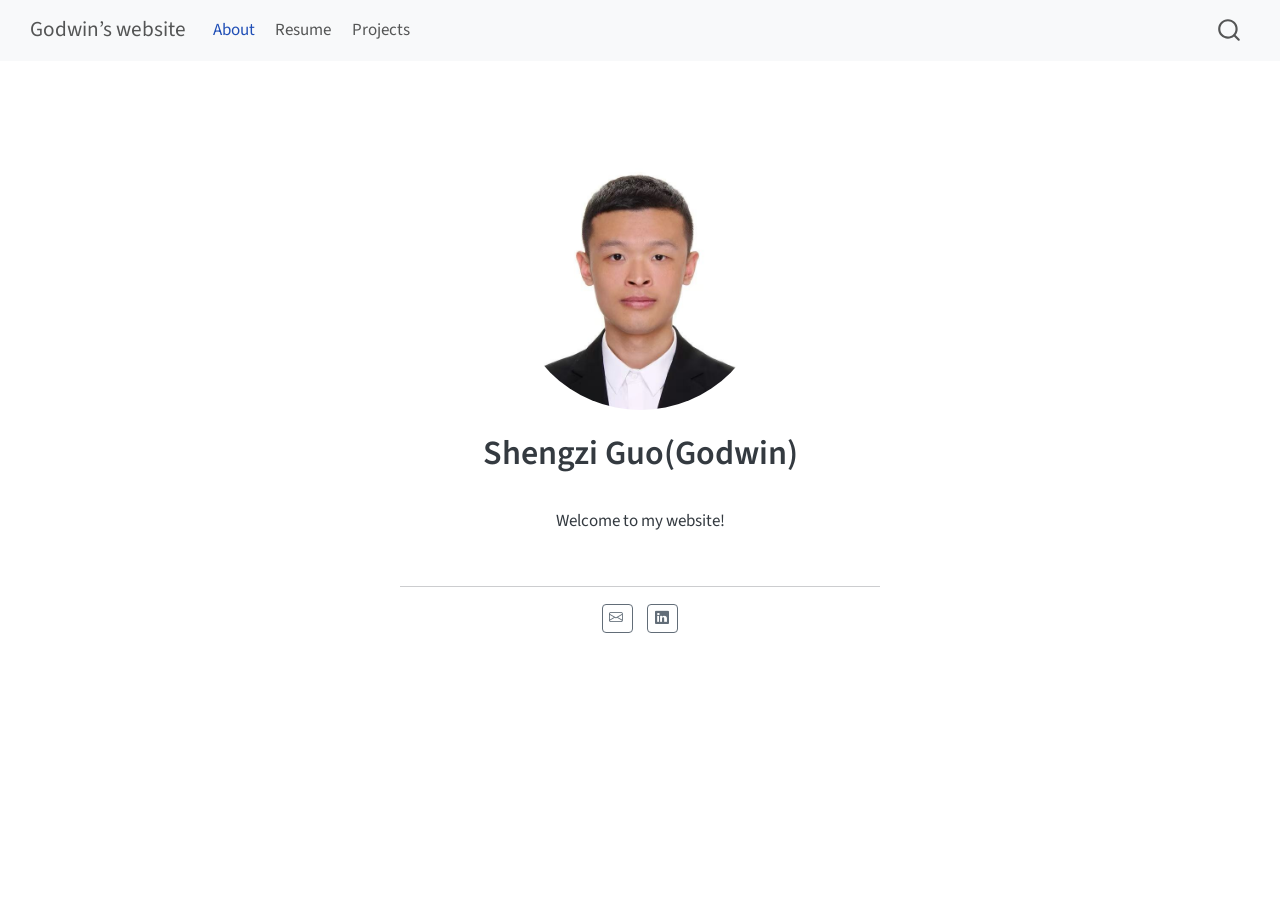
<file: docs/index.html>
<!DOCTYPE html>
<html xmlns="http://www.w3.org/1999/xhtml" lang="en" xml:lang="en"><head>

<meta charset="utf-8">
<meta name="generator" content="quarto-1.9.13">

<meta name="viewport" content="width=device-width, initial-scale=1.0, user-scalable=yes">


<title>Shengzi Guo(Godwin) – Godwin’s website</title>
<style>
code{white-space: pre-wrap;}
span.smallcaps{font-variant: small-caps;}
div.columns{display: flex; gap: min(4vw, 1.5em);}
div.column{flex: auto; overflow-x: auto;}
div.hanging-indent{margin-left: 1.5em; text-indent: -1.5em;}
ul.task-list{list-style: none;}
ul.task-list li input[type="checkbox"] {
  width: 0.8em;
  margin: 0 0.8em 0.2em -1em; /* quarto-specific, see https://github.com/quarto-dev/quarto-cli/issues/4556 */ 
  vertical-align: middle;
}
</style>


<script src="site_libs/quarto-nav/quarto-nav.js"></script>
<script src="site_libs/quarto-nav/headroom.min.js"></script>
<script src="site_libs/clipboard/clipboard.min.js"></script>
<script src="site_libs/quarto-search/autocomplete.umd.js"></script>
<script src="site_libs/quarto-search/fuse.min.js"></script>
<script src="site_libs/quarto-search/quarto-search.js"></script>
<meta name="quarto:offset" content="./">
<script src="site_libs/quarto-html/quarto.js" type="module"></script>
<script src="site_libs/quarto-html/tabsets/tabsets.js" type="module"></script>
<script src="site_libs/quarto-html/axe/axe-check.js" type="module"></script>
<script src="site_libs/quarto-html/popper.min.js"></script>
<script src="site_libs/quarto-html/tippy.umd.min.js"></script>
<link href="site_libs/quarto-html/tippy.css" rel="stylesheet">
<link href="site_libs/quarto-html/quarto-syntax-highlighting-ac077c1e730dfeb5e42400639d17284e.css" rel="stylesheet" id="quarto-text-highlighting-styles">
<script src="site_libs/bootstrap/bootstrap.min.js"></script>
<link href="site_libs/bootstrap/bootstrap-icons.css" rel="stylesheet">
<link href="site_libs/bootstrap/bootstrap-dcfe968c1a88d54b82bfc8cc57062cee.min.css" rel="stylesheet" append-hash="true" id="quarto-bootstrap" data-mode="light">
<script id="quarto-search-options" type="application/json">{
  "location": "navbar",
  "copy-button": false,
  "collapse-after": 3,
  "panel-placement": "end",
  "type": "overlay",
  "limit": 50,
  "keyboard-shortcut": [
    "f",
    "/",
    "s"
  ],
  "show-item-context": false,
  "language": {
    "search-no-results-text": "No results",
    "search-matching-documents-text": "matching documents",
    "search-copy-link-title": "Copy link to search",
    "search-hide-matches-text": "Hide additional matches",
    "search-more-match-text": "more match in this document",
    "search-more-matches-text": "more matches in this document",
    "search-clear-button-title": "Clear",
    "search-text-placeholder": "",
    "search-detached-cancel-button-title": "Cancel",
    "search-submit-button-title": "Submit",
    "search-label": "Search"
  }
}</script>


<link rel="stylesheet" href="styles.css">
</head>

<body class="nav-fixed fullcontent quarto-light">

<div id="quarto-search-results"></div>
  <header id="quarto-header" class="headroom fixed-top">
    <nav class="navbar navbar-expand-lg " data-bs-theme="dark">
      <div class="navbar-container container-fluid">
      <div class="navbar-brand-container mx-auto">
    <a class="navbar-brand" href="./index.html">
    <span class="navbar-title">Godwin’s website</span>
    </a>
  </div>
            <div id="quarto-search" class="" title="Search"></div>
          <button class="navbar-toggler" type="button" data-bs-toggle="collapse" data-bs-target="#navbarCollapse" aria-controls="navbarCollapse" role="menu" aria-expanded="false" aria-label="Toggle navigation" onclick="if (window.quartoToggleHeadroom) { window.quartoToggleHeadroom(); }">
  <span class="navbar-toggler-icon"></span>
</button>
          <div class="collapse navbar-collapse" id="navbarCollapse">
            <ul class="navbar-nav navbar-nav-scroll me-auto">
  <li class="nav-item">
    <a class="nav-link active" href="./index.html" aria-current="page"> 
<span class="menu-text">About</span></a>
  </li>  
  <li class="nav-item">
    <a class="nav-link" href="./resume.html"> 
<span class="menu-text">Resume</span></a>
  </li>  
  <li class="nav-item">
    <a class="nav-link" href="./projects.html"> 
<span class="menu-text">Projects</span></a>
  </li>  
</ul>
          </div> <!-- /navcollapse -->
            <div class="quarto-navbar-tools">
</div>
      </div> <!-- /container-fluid -->
    </nav>
</header>
<!-- content -->
<div id="quarto-content" class="quarto-container page-columns page-rows-contents page-layout-article page-navbar">
<!-- sidebar -->
<!-- margin-sidebar -->
    
<!-- main -->
<div class="quarto-about-jolla">
  <img src="files/profile_pic.jpg" class="about-image
  round " style="height: 15em; width: 15em;">
 <header id="title-block-header" class="quarto-title-block default">
<div class="quarto-title">
<h1 class="title">Shengzi Guo(Godwin)</h1>
</div>
<div class="quarto-title-meta">
  </div>
</header><main class="content" id="quarto-document-content">
<p>Welcome to my website!</p>


</main> 
  <hr class="about-sep">
   <div class="about-links">
  <a href="mailto:shg053@ucsd.edu" class="about-link" rel="" target="">
    <i class="bi bi-envelope"></i>
     <span class="about-link-text"></span>
  </a>
  <a href="https://www.linkedin.com/feed/" class="about-link" rel="" target="">
    <i class="bi bi-linkedin"></i>
     <span class="about-link-text"></span>
  </a>
</div>
</div>
 <!-- /main -->
<script id="quarto-html-after-body" type="application/javascript">
  window.document.addEventListener("DOMContentLoaded", function (event) {
    const isCodeAnnotation = (el) => {
      for (const clz of el.classList) {
        if (clz.startsWith('code-annotation-')) {                     
          return true;
        }
      }
      return false;
    }
    const onCopySuccess = function(e) {
      // button target
      const button = e.trigger;
      // don't keep focus
      button.blur();
      // flash "checked"
      button.classList.add('code-copy-button-checked');
      var currentTitle = button.getAttribute("title");
      button.setAttribute("title", "Copied!");
      let tooltip;
      if (window.bootstrap) {
        button.setAttribute("data-bs-toggle", "tooltip");
        button.setAttribute("data-bs-placement", "left");
        button.setAttribute("data-bs-title", "Copied!");
        tooltip = new bootstrap.Tooltip(button, 
          { trigger: "manual", 
            customClass: "code-copy-button-tooltip",
            offset: [0, -8]});
        tooltip.show();    
      }
      setTimeout(function() {
        if (tooltip) {
          tooltip.hide();
          button.removeAttribute("data-bs-title");
          button.removeAttribute("data-bs-toggle");
          button.removeAttribute("data-bs-placement");
        }
        button.setAttribute("title", currentTitle);
        button.classList.remove('code-copy-button-checked');
      }, 1000);
      // clear code selection
      e.clearSelection();
    }
    const getTextToCopy = function(trigger) {
      const outerScaffold = trigger.parentElement.cloneNode(true);
      const codeEl = outerScaffold.querySelector('code');
      for (const childEl of codeEl.children) {
        if (isCodeAnnotation(childEl)) {
          childEl.remove();
        }
      }
      return codeEl.innerText;
    }
    const clipboard = new window.ClipboardJS('.code-copy-button:not([data-in-quarto-modal])', {
      text: getTextToCopy
    });
    clipboard.on('success', onCopySuccess);
    if (window.document.getElementById('quarto-embedded-source-code-modal')) {
      const clipboardModal = new window.ClipboardJS('.code-copy-button[data-in-quarto-modal]', {
        text: getTextToCopy,
        container: window.document.getElementById('quarto-embedded-source-code-modal')
      });
      clipboardModal.on('success', onCopySuccess);
    }
      var localhostRegex = new RegExp(/^(?:http|https):\/\/localhost\:?[0-9]*\//);
      var mailtoRegex = new RegExp(/^mailto:/);
        var filterRegex = new RegExp('/' + window.location.host + '/');
      var isInternal = (href) => {
          return filterRegex.test(href) || localhostRegex.test(href) || mailtoRegex.test(href);
      }
      // Inspect non-navigation links and adorn them if external
     var links = window.document.querySelectorAll('a[href]:not(.nav-link):not(.navbar-brand):not(.toc-action):not(.sidebar-link):not(.sidebar-item-toggle):not(.pagination-link):not(.no-external):not([aria-hidden]):not(.dropdown-item):not(.quarto-navigation-tool):not(.about-link)');
      for (var i=0; i<links.length; i++) {
        const link = links[i];
        if (!isInternal(link.href)) {
          // undo the damage that might have been done by quarto-nav.js in the case of
          // links that we want to consider external
          if (link.dataset.originalHref !== undefined) {
            link.href = link.dataset.originalHref;
          }
        }
      }
    function tippyHover(el, contentFn, onTriggerFn, onUntriggerFn) {
      const config = {
        allowHTML: true,
        maxWidth: 500,
        delay: 100,
        arrow: false,
        appendTo: function(el) {
            return el.parentElement;
        },
        interactive: true,
        interactiveBorder: 10,
        theme: 'quarto',
        placement: 'bottom-start',
      };
      if (contentFn) {
        config.content = contentFn;
      }
      if (onTriggerFn) {
        config.onTrigger = onTriggerFn;
      }
      if (onUntriggerFn) {
        config.onUntrigger = onUntriggerFn;
      }
      window.tippy(el, config); 
    }
    const noterefs = window.document.querySelectorAll('a[role="doc-noteref"]');
    for (var i=0; i<noterefs.length; i++) {
      const ref = noterefs[i];
      tippyHover(ref, function() {
        // use id or data attribute instead here
        let href = ref.getAttribute('data-footnote-href') || ref.getAttribute('href');
        try { href = new URL(href).hash; } catch {}
        const id = href.replace(/^#\/?/, "");
        const note = window.document.getElementById(id);
        if (note) {
          return note.innerHTML;
        } else {
          return "";
        }
      });
    }
    const xrefs = window.document.querySelectorAll('a.quarto-xref');
    const processXRef = (id, note) => {
      // Strip column container classes
      const stripColumnClz = (el) => {
        el.classList.remove("page-full", "page-columns");
        if (el.children) {
          for (const child of el.children) {
            stripColumnClz(child);
          }
        }
      }
      stripColumnClz(note)
      if (id === null || id.startsWith('sec-')) {
        // Special case sections, only their first couple elements
        const container = document.createElement("div");
        if (note.children && note.children.length > 2) {
          container.appendChild(note.children[0].cloneNode(true));
          for (let i = 1; i < note.children.length; i++) {
            const child = note.children[i];
            if (child.tagName === "P" && child.innerText === "") {
              continue;
            } else {
              container.appendChild(child.cloneNode(true));
              break;
            }
          }
          if (window.Quarto?.typesetMath) {
            window.Quarto.typesetMath(container);
          }
          return container.innerHTML
        } else {
          if (window.Quarto?.typesetMath) {
            window.Quarto.typesetMath(note);
          }
          return note.innerHTML;
        }
      } else {
        // Remove any anchor links if they are present
        const anchorLink = note.querySelector('a.anchorjs-link');
        if (anchorLink) {
          anchorLink.remove();
        }
        if (window.Quarto?.typesetMath) {
          window.Quarto.typesetMath(note);
        }
        if (note.classList.contains("callout")) {
          return note.outerHTML;
        } else {
          return note.innerHTML;
        }
      }
    }
    for (var i=0; i<xrefs.length; i++) {
      const xref = xrefs[i];
      tippyHover(xref, undefined, function(instance) {
        instance.disable();
        let url = xref.getAttribute('href');
        let hash = undefined; 
        if (url.startsWith('#')) {
          hash = url;
        } else {
          try { hash = new URL(url).hash; } catch {}
        }
        if (hash) {
          const id = hash.replace(/^#\/?/, "");
          const note = window.document.getElementById(id);
          if (note !== null) {
            try {
              const html = processXRef(id, note.cloneNode(true));
              instance.setContent(html);
            } finally {
              instance.enable();
              instance.show();
            }
          } else {
            // See if we can fetch this
            fetch(url.split('#')[0])
            .then(res => res.text())
            .then(html => {
              const parser = new DOMParser();
              const htmlDoc = parser.parseFromString(html, "text/html");
              const note = htmlDoc.getElementById(id);
              if (note !== null) {
                const html = processXRef(id, note);
                instance.setContent(html);
              } 
            }).finally(() => {
              instance.enable();
              instance.show();
            });
          }
        } else {
          // See if we can fetch a full url (with no hash to target)
          // This is a special case and we should probably do some content thinning / targeting
          fetch(url)
          .then(res => res.text())
          .then(html => {
            const parser = new DOMParser();
            const htmlDoc = parser.parseFromString(html, "text/html");
            const note = htmlDoc.querySelector('main.content');
            if (note !== null) {
              // This should only happen for chapter cross references
              // (since there is no id in the URL)
              // remove the first header
              if (note.children.length > 0 && note.children[0].tagName === "HEADER") {
                note.children[0].remove();
              }
              const html = processXRef(null, note);
              instance.setContent(html);
            } 
          }).finally(() => {
            instance.enable();
            instance.show();
          });
        }
      }, function(instance) {
      });
    }
        let selectedAnnoteEl;
        const selectorForAnnotation = ( cell, annotation) => {
          let cellAttr = 'data-code-cell="' + cell + '"';
          let lineAttr = 'data-code-annotation="' +  annotation + '"';
          const selector = 'span[' + cellAttr + '][' + lineAttr + ']';
          return selector;
        }
        const selectCodeLines = (annoteEl) => {
          const doc = window.document;
          const targetCell = annoteEl.getAttribute("data-target-cell");
          const targetAnnotation = annoteEl.getAttribute("data-target-annotation");
          const annoteSpan = window.document.querySelector(selectorForAnnotation(targetCell, targetAnnotation));
          const lines = annoteSpan.getAttribute("data-code-lines").split(",");
          const lineIds = lines.map((line) => {
            return targetCell + "-" + line;
          })
          let top = null;
          let height = null;
          let parent = null;
          if (lineIds.length > 0) {
              //compute the position of the single el (top and bottom and make a div)
              const el = window.document.getElementById(lineIds[0]);
              top = el.offsetTop;
              height = el.offsetHeight;
              parent = el.parentElement.parentElement;
            if (lineIds.length > 1) {
              const lastEl = window.document.getElementById(lineIds[lineIds.length - 1]);
              const bottom = lastEl.offsetTop + lastEl.offsetHeight;
              height = bottom - top;
            }
            if (top !== null && height !== null && parent !== null) {
              // cook up a div (if necessary) and position it 
              let div = window.document.getElementById("code-annotation-line-highlight");
              if (div === null) {
                div = window.document.createElement("div");
                div.setAttribute("id", "code-annotation-line-highlight");
                div.style.position = 'absolute';
                parent.appendChild(div);
              }
              div.style.top = top - 2 + "px";
              div.style.height = height + 4 + "px";
              div.style.left = 0;
              let gutterDiv = window.document.getElementById("code-annotation-line-highlight-gutter");
              if (gutterDiv === null) {
                gutterDiv = window.document.createElement("div");
                gutterDiv.setAttribute("id", "code-annotation-line-highlight-gutter");
                gutterDiv.style.position = 'absolute';
                const codeCell = window.document.getElementById(targetCell);
                const gutter = codeCell.querySelector('.code-annotation-gutter');
                gutter.appendChild(gutterDiv);
              }
              gutterDiv.style.top = top - 2 + "px";
              gutterDiv.style.height = height + 4 + "px";
            }
            selectedAnnoteEl = annoteEl;
          }
        };
        const unselectCodeLines = () => {
          const elementsIds = ["code-annotation-line-highlight", "code-annotation-line-highlight-gutter"];
          elementsIds.forEach((elId) => {
            const div = window.document.getElementById(elId);
            if (div) {
              div.remove();
            }
          });
          selectedAnnoteEl = undefined;
        };
          // Handle positioning of the toggle
      window.addEventListener(
        "resize",
        throttle(() => {
          elRect = undefined;
          if (selectedAnnoteEl) {
            selectCodeLines(selectedAnnoteEl);
          }
        }, 10)
      );
      function throttle(fn, ms) {
      let throttle = false;
      let timer;
        return (...args) => {
          if(!throttle) { // first call gets through
              fn.apply(this, args);
              throttle = true;
          } else { // all the others get throttled
              if(timer) clearTimeout(timer); // cancel #2
              timer = setTimeout(() => {
                fn.apply(this, args);
                timer = throttle = false;
              }, ms);
          }
        };
      }
        // Attach click handler to the DT
        const annoteDls = window.document.querySelectorAll('dt[data-target-cell]');
        for (const annoteDlNode of annoteDls) {
          annoteDlNode.addEventListener('click', (event) => {
            const clickedEl = event.target;
            if (clickedEl !== selectedAnnoteEl) {
              unselectCodeLines();
              const activeEl = window.document.querySelector('dt[data-target-cell].code-annotation-active');
              if (activeEl) {
                activeEl.classList.remove('code-annotation-active');
              }
              selectCodeLines(clickedEl);
              clickedEl.classList.add('code-annotation-active');
            } else {
              // Unselect the line
              unselectCodeLines();
              clickedEl.classList.remove('code-annotation-active');
            }
          });
        }
    const findCites = (el) => {
      const parentEl = el.parentElement;
      if (parentEl) {
        const cites = parentEl.dataset.cites;
        if (cites) {
          return {
            el,
            cites: cites.split(' ')
          };
        } else {
          return findCites(el.parentElement)
        }
      } else {
        return undefined;
      }
    };
    var bibliorefs = window.document.querySelectorAll('a[role="doc-biblioref"]');
    for (var i=0; i<bibliorefs.length; i++) {
      const ref = bibliorefs[i];
      const citeInfo = findCites(ref);
      if (citeInfo) {
        tippyHover(citeInfo.el, function() {
          var popup = window.document.createElement('div');
          citeInfo.cites.forEach(function(cite) {
            var citeDiv = window.document.createElement('div');
            citeDiv.classList.add('hanging-indent');
            citeDiv.classList.add('csl-entry');
            var biblioDiv = window.document.getElementById('ref-' + cite);
            if (biblioDiv) {
              citeDiv.innerHTML = biblioDiv.innerHTML;
            }
            popup.appendChild(citeDiv);
          });
          return popup.innerHTML;
        });
      }
    }
  });
  </script>
</div> <!-- /content -->




</body></html>
</file>
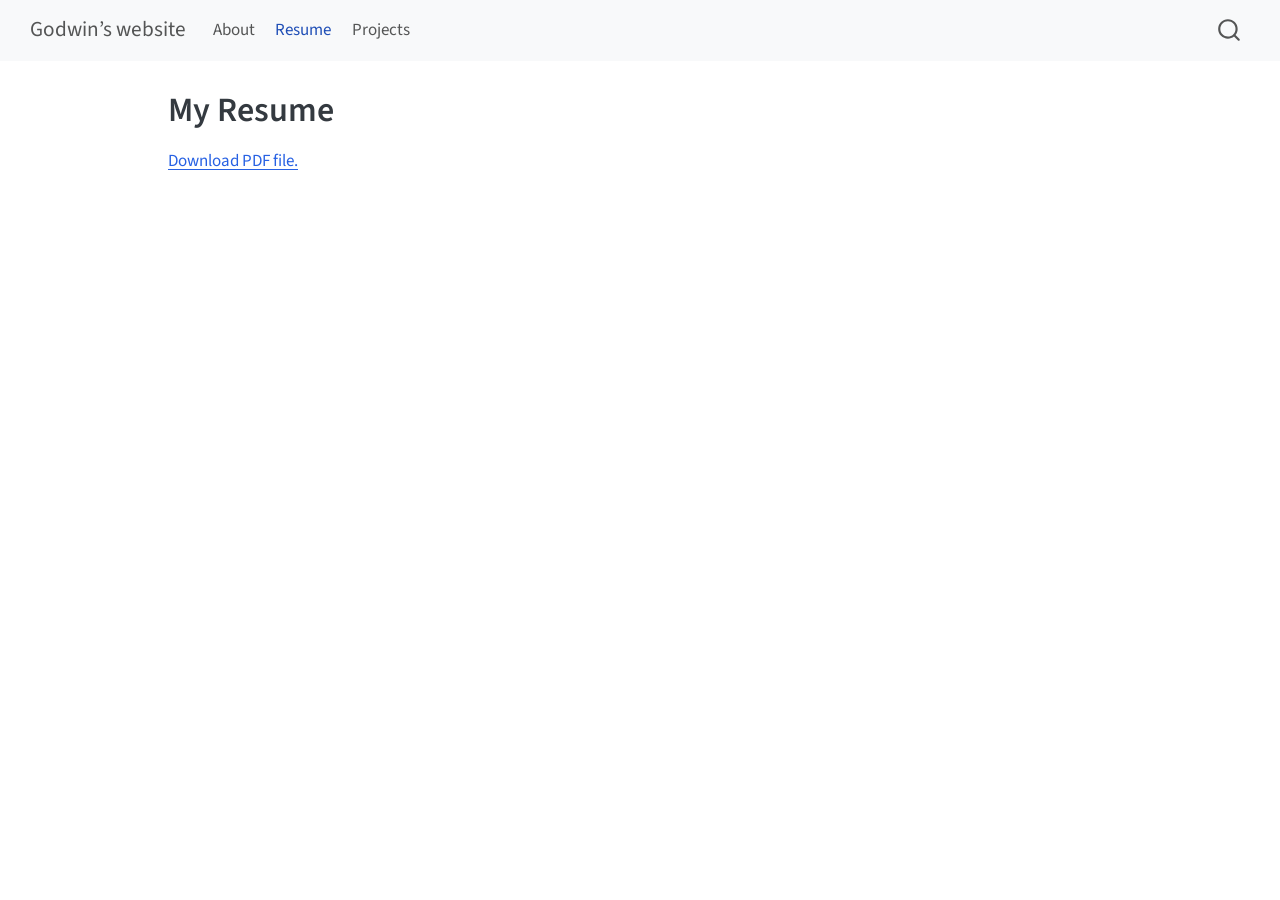
<file: docs/resume.html>
<!DOCTYPE html>
<html xmlns="http://www.w3.org/1999/xhtml" lang="en" xml:lang="en"><head>

<meta charset="utf-8">
<meta name="generator" content="quarto-1.9.13">

<meta name="viewport" content="width=device-width, initial-scale=1.0, user-scalable=yes">


<title>My Resume – Godwin’s website</title>
<style>
code{white-space: pre-wrap;}
span.smallcaps{font-variant: small-caps;}
div.columns{display: flex; gap: min(4vw, 1.5em);}
div.column{flex: auto; overflow-x: auto;}
div.hanging-indent{margin-left: 1.5em; text-indent: -1.5em;}
ul.task-list{list-style: none;}
ul.task-list li input[type="checkbox"] {
  width: 0.8em;
  margin: 0 0.8em 0.2em -1em; /* quarto-specific, see https://github.com/quarto-dev/quarto-cli/issues/4556 */ 
  vertical-align: middle;
}
</style>


<script src="site_libs/quarto-nav/quarto-nav.js"></script>
<script src="site_libs/quarto-nav/headroom.min.js"></script>
<script src="site_libs/clipboard/clipboard.min.js"></script>
<script src="site_libs/quarto-search/autocomplete.umd.js"></script>
<script src="site_libs/quarto-search/fuse.min.js"></script>
<script src="site_libs/quarto-search/quarto-search.js"></script>
<meta name="quarto:offset" content="./">
<script src="site_libs/quarto-html/quarto.js" type="module"></script>
<script src="site_libs/quarto-html/tabsets/tabsets.js" type="module"></script>
<script src="site_libs/quarto-html/axe/axe-check.js" type="module"></script>
<script src="site_libs/quarto-html/popper.min.js"></script>
<script src="site_libs/quarto-html/tippy.umd.min.js"></script>
<script src="site_libs/quarto-html/anchor.min.js"></script>
<link href="site_libs/quarto-html/tippy.css" rel="stylesheet">
<link href="site_libs/quarto-html/quarto-syntax-highlighting-ac077c1e730dfeb5e42400639d17284e.css" rel="stylesheet" id="quarto-text-highlighting-styles">
<script src="site_libs/bootstrap/bootstrap.min.js"></script>
<link href="site_libs/bootstrap/bootstrap-icons.css" rel="stylesheet">
<link href="site_libs/bootstrap/bootstrap-dcfe968c1a88d54b82bfc8cc57062cee.min.css" rel="stylesheet" append-hash="true" id="quarto-bootstrap" data-mode="light">
<script id="quarto-search-options" type="application/json">{
  "location": "navbar",
  "copy-button": false,
  "collapse-after": 3,
  "panel-placement": "end",
  "type": "overlay",
  "limit": 50,
  "keyboard-shortcut": [
    "f",
    "/",
    "s"
  ],
  "show-item-context": false,
  "language": {
    "search-no-results-text": "No results",
    "search-matching-documents-text": "matching documents",
    "search-copy-link-title": "Copy link to search",
    "search-hide-matches-text": "Hide additional matches",
    "search-more-match-text": "more match in this document",
    "search-more-matches-text": "more matches in this document",
    "search-clear-button-title": "Clear",
    "search-text-placeholder": "",
    "search-detached-cancel-button-title": "Cancel",
    "search-submit-button-title": "Submit",
    "search-label": "Search"
  }
}</script>


<link rel="stylesheet" href="styles.css">
</head>

<body class="nav-fixed quarto-light">

<div id="quarto-search-results"></div>
  <header id="quarto-header" class="headroom fixed-top">
    <nav class="navbar navbar-expand-lg " data-bs-theme="dark">
      <div class="navbar-container container-fluid">
      <div class="navbar-brand-container mx-auto">
    <a class="navbar-brand" href="./index.html">
    <span class="navbar-title">Godwin’s website</span>
    </a>
  </div>
            <div id="quarto-search" class="" title="Search"></div>
          <button class="navbar-toggler" type="button" data-bs-toggle="collapse" data-bs-target="#navbarCollapse" aria-controls="navbarCollapse" role="menu" aria-expanded="false" aria-label="Toggle navigation" onclick="if (window.quartoToggleHeadroom) { window.quartoToggleHeadroom(); }">
  <span class="navbar-toggler-icon"></span>
</button>
          <div class="collapse navbar-collapse" id="navbarCollapse">
            <ul class="navbar-nav navbar-nav-scroll me-auto">
  <li class="nav-item">
    <a class="nav-link" href="./index.html"> 
<span class="menu-text">About</span></a>
  </li>  
  <li class="nav-item">
    <a class="nav-link active" href="./resume.html" aria-current="page"> 
<span class="menu-text">Resume</span></a>
  </li>  
  <li class="nav-item">
    <a class="nav-link" href="./projects.html"> 
<span class="menu-text">Projects</span></a>
  </li>  
</ul>
          </div> <!-- /navcollapse -->
            <div class="quarto-navbar-tools">
</div>
      </div> <!-- /container-fluid -->
    </nav>
</header>
<!-- content -->
<div id="quarto-content" class="quarto-container page-columns page-rows-contents page-layout-article page-navbar">
<!-- sidebar -->
<!-- margin-sidebar -->
    <div id="quarto-margin-sidebar" class="sidebar margin-sidebar zindex-bottom">
        
    </div>
<!-- main -->
<main class="content" id="quarto-document-content">

<header id="title-block-header" class="quarto-title-block default">
<div class="quarto-title">
<h1 class="title">My Resume</h1>
</div>



<div class="quarto-title-meta">

    
  
    
  </div>
  


</header>


<p><object data="files/resume.pdf" type="application/pdf" width="100%" height="800"><a href="files/resume.pdf" download="">Download PDF file.</a></object></p>



</main> <!-- /main -->
<script id="quarto-html-after-body" type="application/javascript">
  window.document.addEventListener("DOMContentLoaded", function (event) {
    const icon = "";
    const anchorJS = new window.AnchorJS();
    anchorJS.options = {
      placement: 'right',
      icon: icon
    };
    anchorJS.add('.anchored');
    const isCodeAnnotation = (el) => {
      for (const clz of el.classList) {
        if (clz.startsWith('code-annotation-')) {                     
          return true;
        }
      }
      return false;
    }
    const onCopySuccess = function(e) {
      // button target
      const button = e.trigger;
      // don't keep focus
      button.blur();
      // flash "checked"
      button.classList.add('code-copy-button-checked');
      var currentTitle = button.getAttribute("title");
      button.setAttribute("title", "Copied!");
      let tooltip;
      if (window.bootstrap) {
        button.setAttribute("data-bs-toggle", "tooltip");
        button.setAttribute("data-bs-placement", "left");
        button.setAttribute("data-bs-title", "Copied!");
        tooltip = new bootstrap.Tooltip(button, 
          { trigger: "manual", 
            customClass: "code-copy-button-tooltip",
            offset: [0, -8]});
        tooltip.show();    
      }
      setTimeout(function() {
        if (tooltip) {
          tooltip.hide();
          button.removeAttribute("data-bs-title");
          button.removeAttribute("data-bs-toggle");
          button.removeAttribute("data-bs-placement");
        }
        button.setAttribute("title", currentTitle);
        button.classList.remove('code-copy-button-checked');
      }, 1000);
      // clear code selection
      e.clearSelection();
    }
    const getTextToCopy = function(trigger) {
      const outerScaffold = trigger.parentElement.cloneNode(true);
      const codeEl = outerScaffold.querySelector('code');
      for (const childEl of codeEl.children) {
        if (isCodeAnnotation(childEl)) {
          childEl.remove();
        }
      }
      return codeEl.innerText;
    }
    const clipboard = new window.ClipboardJS('.code-copy-button:not([data-in-quarto-modal])', {
      text: getTextToCopy
    });
    clipboard.on('success', onCopySuccess);
    if (window.document.getElementById('quarto-embedded-source-code-modal')) {
      const clipboardModal = new window.ClipboardJS('.code-copy-button[data-in-quarto-modal]', {
        text: getTextToCopy,
        container: window.document.getElementById('quarto-embedded-source-code-modal')
      });
      clipboardModal.on('success', onCopySuccess);
    }
      var localhostRegex = new RegExp(/^(?:http|https):\/\/localhost\:?[0-9]*\//);
      var mailtoRegex = new RegExp(/^mailto:/);
        var filterRegex = new RegExp('/' + window.location.host + '/');
      var isInternal = (href) => {
          return filterRegex.test(href) || localhostRegex.test(href) || mailtoRegex.test(href);
      }
      // Inspect non-navigation links and adorn them if external
     var links = window.document.querySelectorAll('a[href]:not(.nav-link):not(.navbar-brand):not(.toc-action):not(.sidebar-link):not(.sidebar-item-toggle):not(.pagination-link):not(.no-external):not([aria-hidden]):not(.dropdown-item):not(.quarto-navigation-tool):not(.about-link)');
      for (var i=0; i<links.length; i++) {
        const link = links[i];
        if (!isInternal(link.href)) {
          // undo the damage that might have been done by quarto-nav.js in the case of
          // links that we want to consider external
          if (link.dataset.originalHref !== undefined) {
            link.href = link.dataset.originalHref;
          }
        }
      }
    function tippyHover(el, contentFn, onTriggerFn, onUntriggerFn) {
      const config = {
        allowHTML: true,
        maxWidth: 500,
        delay: 100,
        arrow: false,
        appendTo: function(el) {
            return el.parentElement;
        },
        interactive: true,
        interactiveBorder: 10,
        theme: 'quarto',
        placement: 'bottom-start',
      };
      if (contentFn) {
        config.content = contentFn;
      }
      if (onTriggerFn) {
        config.onTrigger = onTriggerFn;
      }
      if (onUntriggerFn) {
        config.onUntrigger = onUntriggerFn;
      }
      window.tippy(el, config); 
    }
    const noterefs = window.document.querySelectorAll('a[role="doc-noteref"]');
    for (var i=0; i<noterefs.length; i++) {
      const ref = noterefs[i];
      tippyHover(ref, function() {
        // use id or data attribute instead here
        let href = ref.getAttribute('data-footnote-href') || ref.getAttribute('href');
        try { href = new URL(href).hash; } catch {}
        const id = href.replace(/^#\/?/, "");
        const note = window.document.getElementById(id);
        if (note) {
          return note.innerHTML;
        } else {
          return "";
        }
      });
    }
    const xrefs = window.document.querySelectorAll('a.quarto-xref');
    const processXRef = (id, note) => {
      // Strip column container classes
      const stripColumnClz = (el) => {
        el.classList.remove("page-full", "page-columns");
        if (el.children) {
          for (const child of el.children) {
            stripColumnClz(child);
          }
        }
      }
      stripColumnClz(note)
      if (id === null || id.startsWith('sec-')) {
        // Special case sections, only their first couple elements
        const container = document.createElement("div");
        if (note.children && note.children.length > 2) {
          container.appendChild(note.children[0].cloneNode(true));
          for (let i = 1; i < note.children.length; i++) {
            const child = note.children[i];
            if (child.tagName === "P" && child.innerText === "") {
              continue;
            } else {
              container.appendChild(child.cloneNode(true));
              break;
            }
          }
          if (window.Quarto?.typesetMath) {
            window.Quarto.typesetMath(container);
          }
          return container.innerHTML
        } else {
          if (window.Quarto?.typesetMath) {
            window.Quarto.typesetMath(note);
          }
          return note.innerHTML;
        }
      } else {
        // Remove any anchor links if they are present
        const anchorLink = note.querySelector('a.anchorjs-link');
        if (anchorLink) {
          anchorLink.remove();
        }
        if (window.Quarto?.typesetMath) {
          window.Quarto.typesetMath(note);
        }
        if (note.classList.contains("callout")) {
          return note.outerHTML;
        } else {
          return note.innerHTML;
        }
      }
    }
    for (var i=0; i<xrefs.length; i++) {
      const xref = xrefs[i];
      tippyHover(xref, undefined, function(instance) {
        instance.disable();
        let url = xref.getAttribute('href');
        let hash = undefined; 
        if (url.startsWith('#')) {
          hash = url;
        } else {
          try { hash = new URL(url).hash; } catch {}
        }
        if (hash) {
          const id = hash.replace(/^#\/?/, "");
          const note = window.document.getElementById(id);
          if (note !== null) {
            try {
              const html = processXRef(id, note.cloneNode(true));
              instance.setContent(html);
            } finally {
              instance.enable();
              instance.show();
            }
          } else {
            // See if we can fetch this
            fetch(url.split('#')[0])
            .then(res => res.text())
            .then(html => {
              const parser = new DOMParser();
              const htmlDoc = parser.parseFromString(html, "text/html");
              const note = htmlDoc.getElementById(id);
              if (note !== null) {
                const html = processXRef(id, note);
                instance.setContent(html);
              } 
            }).finally(() => {
              instance.enable();
              instance.show();
            });
          }
        } else {
          // See if we can fetch a full url (with no hash to target)
          // This is a special case and we should probably do some content thinning / targeting
          fetch(url)
          .then(res => res.text())
          .then(html => {
            const parser = new DOMParser();
            const htmlDoc = parser.parseFromString(html, "text/html");
            const note = htmlDoc.querySelector('main.content');
            if (note !== null) {
              // This should only happen for chapter cross references
              // (since there is no id in the URL)
              // remove the first header
              if (note.children.length > 0 && note.children[0].tagName === "HEADER") {
                note.children[0].remove();
              }
              const html = processXRef(null, note);
              instance.setContent(html);
            } 
          }).finally(() => {
            instance.enable();
            instance.show();
          });
        }
      }, function(instance) {
      });
    }
        let selectedAnnoteEl;
        const selectorForAnnotation = ( cell, annotation) => {
          let cellAttr = 'data-code-cell="' + cell + '"';
          let lineAttr = 'data-code-annotation="' +  annotation + '"';
          const selector = 'span[' + cellAttr + '][' + lineAttr + ']';
          return selector;
        }
        const selectCodeLines = (annoteEl) => {
          const doc = window.document;
          const targetCell = annoteEl.getAttribute("data-target-cell");
          const targetAnnotation = annoteEl.getAttribute("data-target-annotation");
          const annoteSpan = window.document.querySelector(selectorForAnnotation(targetCell, targetAnnotation));
          const lines = annoteSpan.getAttribute("data-code-lines").split(",");
          const lineIds = lines.map((line) => {
            return targetCell + "-" + line;
          })
          let top = null;
          let height = null;
          let parent = null;
          if (lineIds.length > 0) {
              //compute the position of the single el (top and bottom and make a div)
              const el = window.document.getElementById(lineIds[0]);
              top = el.offsetTop;
              height = el.offsetHeight;
              parent = el.parentElement.parentElement;
            if (lineIds.length > 1) {
              const lastEl = window.document.getElementById(lineIds[lineIds.length - 1]);
              const bottom = lastEl.offsetTop + lastEl.offsetHeight;
              height = bottom - top;
            }
            if (top !== null && height !== null && parent !== null) {
              // cook up a div (if necessary) and position it 
              let div = window.document.getElementById("code-annotation-line-highlight");
              if (div === null) {
                div = window.document.createElement("div");
                div.setAttribute("id", "code-annotation-line-highlight");
                div.style.position = 'absolute';
                parent.appendChild(div);
              }
              div.style.top = top - 2 + "px";
              div.style.height = height + 4 + "px";
              div.style.left = 0;
              let gutterDiv = window.document.getElementById("code-annotation-line-highlight-gutter");
              if (gutterDiv === null) {
                gutterDiv = window.document.createElement("div");
                gutterDiv.setAttribute("id", "code-annotation-line-highlight-gutter");
                gutterDiv.style.position = 'absolute';
                const codeCell = window.document.getElementById(targetCell);
                const gutter = codeCell.querySelector('.code-annotation-gutter');
                gutter.appendChild(gutterDiv);
              }
              gutterDiv.style.top = top - 2 + "px";
              gutterDiv.style.height = height + 4 + "px";
            }
            selectedAnnoteEl = annoteEl;
          }
        };
        const unselectCodeLines = () => {
          const elementsIds = ["code-annotation-line-highlight", "code-annotation-line-highlight-gutter"];
          elementsIds.forEach((elId) => {
            const div = window.document.getElementById(elId);
            if (div) {
              div.remove();
            }
          });
          selectedAnnoteEl = undefined;
        };
          // Handle positioning of the toggle
      window.addEventListener(
        "resize",
        throttle(() => {
          elRect = undefined;
          if (selectedAnnoteEl) {
            selectCodeLines(selectedAnnoteEl);
          }
        }, 10)
      );
      function throttle(fn, ms) {
      let throttle = false;
      let timer;
        return (...args) => {
          if(!throttle) { // first call gets through
              fn.apply(this, args);
              throttle = true;
          } else { // all the others get throttled
              if(timer) clearTimeout(timer); // cancel #2
              timer = setTimeout(() => {
                fn.apply(this, args);
                timer = throttle = false;
              }, ms);
          }
        };
      }
        // Attach click handler to the DT
        const annoteDls = window.document.querySelectorAll('dt[data-target-cell]');
        for (const annoteDlNode of annoteDls) {
          annoteDlNode.addEventListener('click', (event) => {
            const clickedEl = event.target;
            if (clickedEl !== selectedAnnoteEl) {
              unselectCodeLines();
              const activeEl = window.document.querySelector('dt[data-target-cell].code-annotation-active');
              if (activeEl) {
                activeEl.classList.remove('code-annotation-active');
              }
              selectCodeLines(clickedEl);
              clickedEl.classList.add('code-annotation-active');
            } else {
              // Unselect the line
              unselectCodeLines();
              clickedEl.classList.remove('code-annotation-active');
            }
          });
        }
    const findCites = (el) => {
      const parentEl = el.parentElement;
      if (parentEl) {
        const cites = parentEl.dataset.cites;
        if (cites) {
          return {
            el,
            cites: cites.split(' ')
          };
        } else {
          return findCites(el.parentElement)
        }
      } else {
        return undefined;
      }
    };
    var bibliorefs = window.document.querySelectorAll('a[role="doc-biblioref"]');
    for (var i=0; i<bibliorefs.length; i++) {
      const ref = bibliorefs[i];
      const citeInfo = findCites(ref);
      if (citeInfo) {
        tippyHover(citeInfo.el, function() {
          var popup = window.document.createElement('div');
          citeInfo.cites.forEach(function(cite) {
            var citeDiv = window.document.createElement('div');
            citeDiv.classList.add('hanging-indent');
            citeDiv.classList.add('csl-entry');
            var biblioDiv = window.document.getElementById('ref-' + cite);
            if (biblioDiv) {
              citeDiv.innerHTML = biblioDiv.innerHTML;
            }
            popup.appendChild(citeDiv);
          });
          return popup.innerHTML;
        });
      }
    }
  });
  </script>
</div> <!-- /content -->




</body></html>
</file>
<file: docs/site_libs/quarto-html/tippy.css>
.tippy-box[data-animation=fade][data-state=hidden]{opacity:0}[data-tippy-root]{max-width:calc(100vw - 10px)}.tippy-box{position:relative;background-color:#333;color:#fff;border-radius:4px;font-size:14px;line-height:1.4;white-space:normal;outline:0;transition-property:transform,visibility,opacity}.tippy-box[data-placement^=top]>.tippy-arrow{bottom:0}.tippy-box[data-placement^=top]>.tippy-arrow:before{bottom:-7px;left:0;border-width:8px 8px 0;border-top-color:initial;transform-origin:center top}.tippy-box[data-placement^=bottom]>.tippy-arrow{top:0}.tippy-box[data-placement^=bottom]>.tippy-arrow:before{top:-7px;left:0;border-width:0 8px 8px;border-bottom-color:initial;transform-origin:center bottom}.tippy-box[data-placement^=left]>.tippy-arrow{right:0}.tippy-box[data-placement^=left]>.tippy-arrow:before{border-width:8px 0 8px 8px;border-left-color:initial;right:-7px;transform-origin:center left}.tippy-box[data-placement^=right]>.tippy-arrow{left:0}.tippy-box[data-placement^=right]>.tippy-arrow:before{left:-7px;border-width:8px 8px 8px 0;border-right-color:initial;transform-origin:center right}.tippy-box[data-inertia][data-state=visible]{transition-timing-function:cubic-bezier(.54,1.5,.38,1.11)}.tippy-arrow{width:16px;height:16px;color:#333}.tippy-arrow:before{content:"";position:absolute;border-color:transparent;border-style:solid}.tippy-content{position:relative;padding:5px 9px;z-index:1}
</file>
<file: docs/site_libs/quarto-html/quarto-syntax-highlighting-ac077c1e730dfeb5e42400639d17284e.css>
/* quarto syntax highlight colors */
:root {
  --quarto-hl-ot-color: #003B4F;
  --quarto-hl-at-color: #657422;
  --quarto-hl-ss-color: #20794D;
  --quarto-hl-an-color: #5E5E5E;
  --quarto-hl-fu-color: #4758AB;
  --quarto-hl-st-color: #20794D;
  --quarto-hl-cf-color: #003B4F;
  --quarto-hl-op-color: #5E5E5E;
  --quarto-hl-er-color: #AD0000;
  --quarto-hl-bn-color: #AD0000;
  --quarto-hl-al-color: #AD0000;
  --quarto-hl-va-color: #111111;
  --quarto-hl-bu-color: inherit;
  --quarto-hl-ex-color: inherit;
  --quarto-hl-pp-color: #AD0000;
  --quarto-hl-in-color: #5E5E5E;
  --quarto-hl-vs-color: #20794D;
  --quarto-hl-wa-color: #5E5E5E;
  --quarto-hl-do-color: #5E5E5E;
  --quarto-hl-im-color: #00769E;
  --quarto-hl-ch-color: #20794D;
  --quarto-hl-dt-color: #AD0000;
  --quarto-hl-fl-color: #AD0000;
  --quarto-hl-co-color: #5E5E5E;
  --quarto-hl-cv-color: #5E5E5E;
  --quarto-hl-cn-color: #8f5902;
  --quarto-hl-sc-color: #5E5E5E;
  --quarto-hl-dv-color: #AD0000;
  --quarto-hl-kw-color: #003B4F;
}

/* other quarto variables */
:root {
  --quarto-font-monospace: SFMono-Regular, Menlo, Monaco, Consolas, "Liberation Mono", "Courier New", monospace;
}

/* syntax highlight based on Pandoc's rules */
pre > code.sourceCode > span {
  color: #003B4F;
}

code.sourceCode > span {
  color: #003B4F;
}

div.sourceCode,
div.sourceCode pre.sourceCode {
  color: #003B4F;
}

/* Normal */
code span {
  color: #003B4F;
}

/* Alert */
code span.al {
  color: #AD0000;
  font-style: inherit;
}

/* Annotation */
code span.an {
  color: #5E5E5E;
  font-style: inherit;
}

/* Attribute */
code span.at {
  color: #657422;
  font-style: inherit;
}

/* BaseN */
code span.bn {
  color: #AD0000;
  font-style: inherit;
}

/* BuiltIn */
code span.bu {
  font-style: inherit;
}

/* ControlFlow */
code span.cf {
  color: #003B4F;
  font-weight: bold;
  font-style: inherit;
}

/* Char */
code span.ch {
  color: #20794D;
  font-style: inherit;
}

/* Constant */
code span.cn {
  color: #8f5902;
  font-style: inherit;
}

/* Comment */
code span.co {
  color: #5E5E5E;
  font-style: inherit;
}

/* CommentVar */
code span.cv {
  color: #5E5E5E;
  font-style: italic;
}

/* Documentation */
code span.do {
  color: #5E5E5E;
  font-style: italic;
}

/* DataType */
code span.dt {
  color: #AD0000;
  font-style: inherit;
}

/* DecVal */
code span.dv {
  color: #AD0000;
  font-style: inherit;
}

/* Error */
code span.er {
  color: #AD0000;
  font-style: inherit;
}

/* Extension */
code span.ex {
  font-style: inherit;
}

/* Float */
code span.fl {
  color: #AD0000;
  font-style: inherit;
}

/* Function */
code span.fu {
  color: #4758AB;
  font-style: inherit;
}

/* Import */
code span.im {
  color: #00769E;
  font-style: inherit;
}

/* Information */
code span.in {
  color: #5E5E5E;
  font-style: inherit;
}

/* Keyword */
code span.kw {
  color: #003B4F;
  font-weight: bold;
  font-style: inherit;
}

/* Operator */
code span.op {
  color: #5E5E5E;
  font-style: inherit;
}

/* Other */
code span.ot {
  color: #003B4F;
  font-style: inherit;
}

/* Preprocessor */
code span.pp {
  color: #AD0000;
  font-style: inherit;
}

/* SpecialChar */
code span.sc {
  color: #5E5E5E;
  font-style: inherit;
}

/* SpecialString */
code span.ss {
  color: #20794D;
  font-style: inherit;
}

/* String */
code span.st {
  color: #20794D;
  font-style: inherit;
}

/* Variable */
code span.va {
  color: #111111;
  font-style: inherit;
}

/* VerbatimString */
code span.vs {
  color: #20794D;
  font-style: inherit;
}

/* Warning */
code span.wa {
  color: #5E5E5E;
  font-style: italic;
}

.prevent-inlining {
  content: "</";
}

/*# sourceMappingURL=1ea6d01bc6c35c1b2edc43c07bed6db0.css.map */
</file>
<file: docs/styles.css>
/* css styles */
</file>
